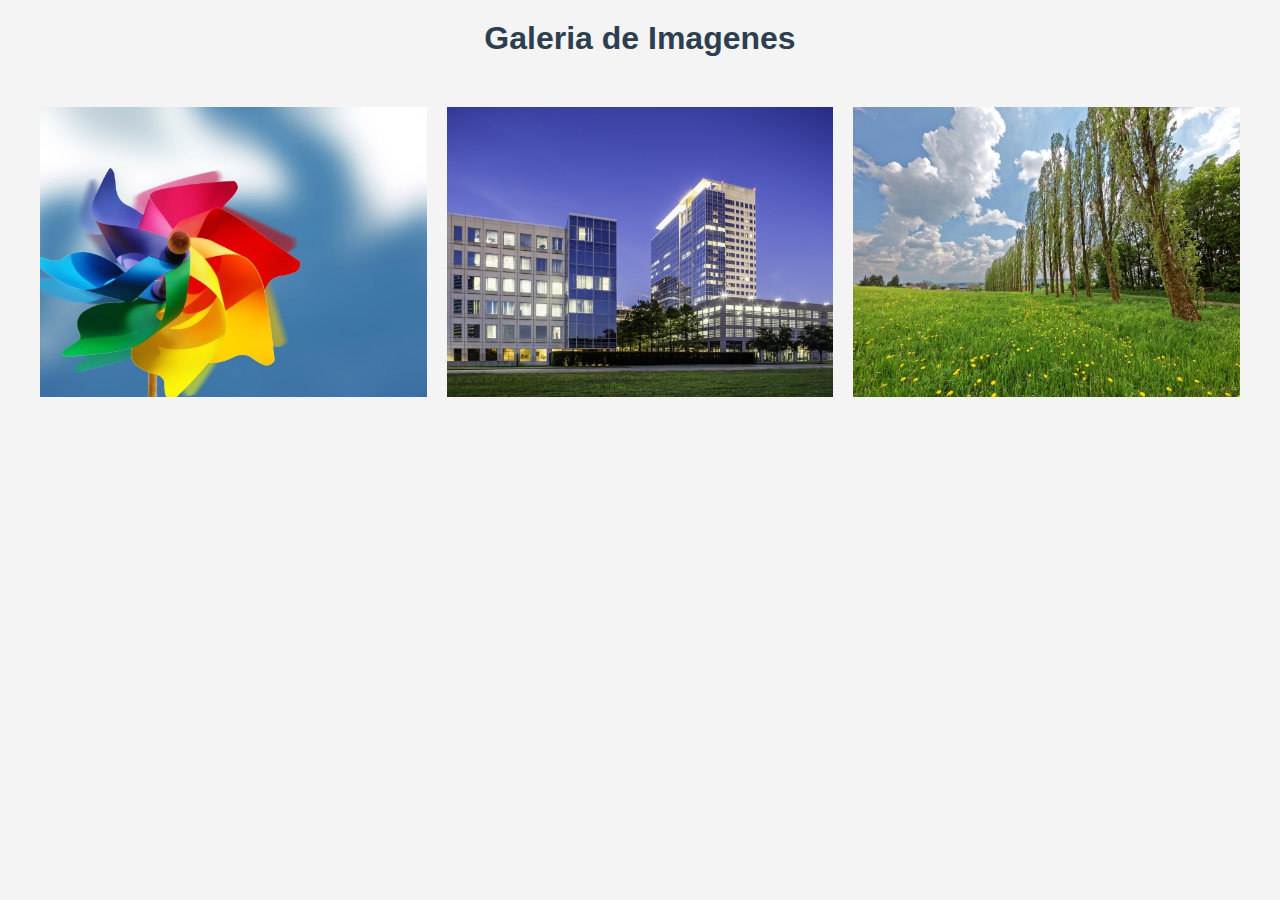
<file: hojasSab/index.html>
<!DOCTYPE html>
<html lang="es">
<head>
    <meta charset="UTF-8">
    <meta name="viewport" content="width=device-width, initial-scale=1.0">
    <meta http-equiv="X-UA-Compatible" content="ie=edge">
    <title>Galeria</title>
    <link rel="stylesheet" type="text/css" href="estilo.css" media="screen" >
</head>
<body>
    <section class="galeria">
        <h1>Galeria de Imagenes</h1>
        <div class="grid-container">
            <div class="grid-item">
                <img src="imagen1.jpg" alt="imagen 1">
                <div class="overlay">
                    <h2>Proyecto 1</h2>
                    <p>Descripcion del proyecto.</p>
                </div>
            </div>
            <div class="grid-item">
                <img src="imagen2.jpg" alt="imagen 2">
                <div class="overlay">
                    <h2>Proyecto 2</h2>
                    <p>Descripcion del proyecto.</p>
                </div>
            </div>
            <div class="grid-item">
                <img src="imagen3.jpg" alt="imagen 3">
                <div class="overlay">
                    <h2>Proyecto 3</h2>
                    <p>Descripcion del proyecto.</p>
                </div>
            </div>
        </div>
    </section>
</body>
</html>
</file>
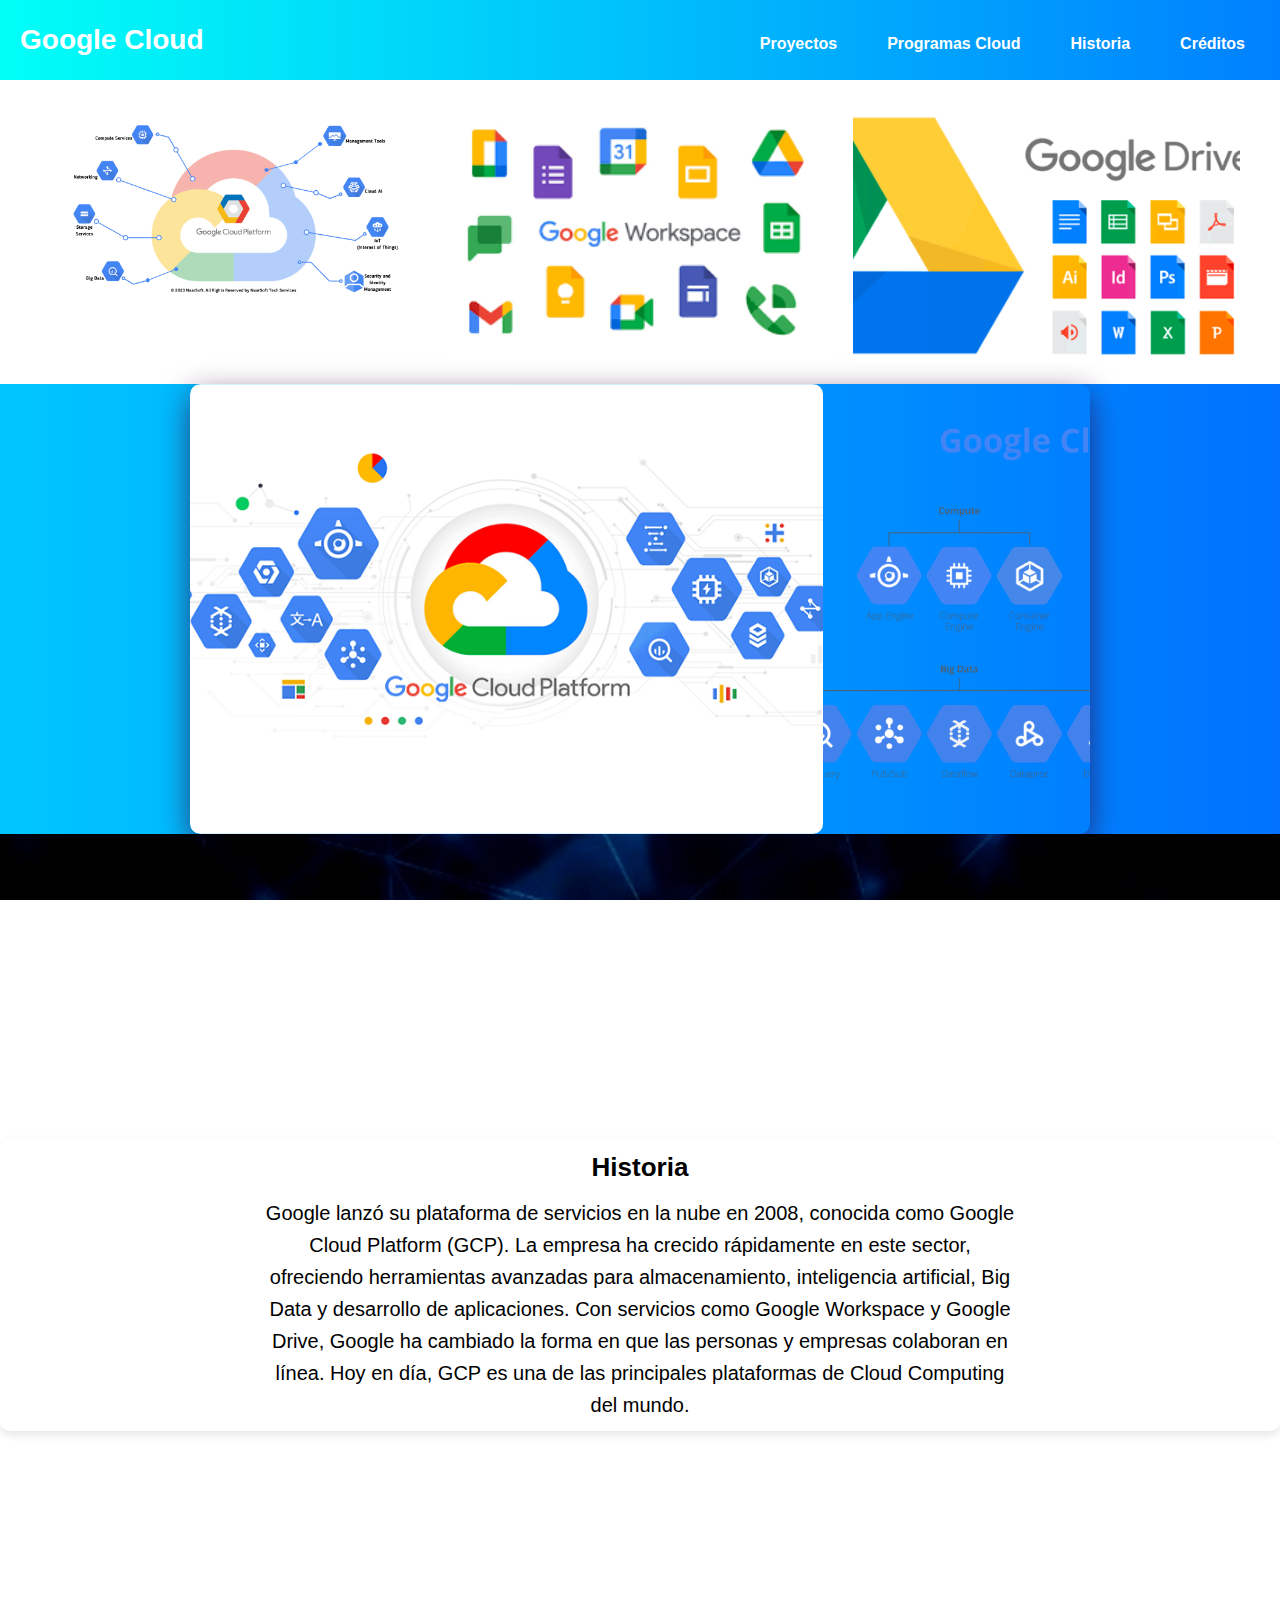
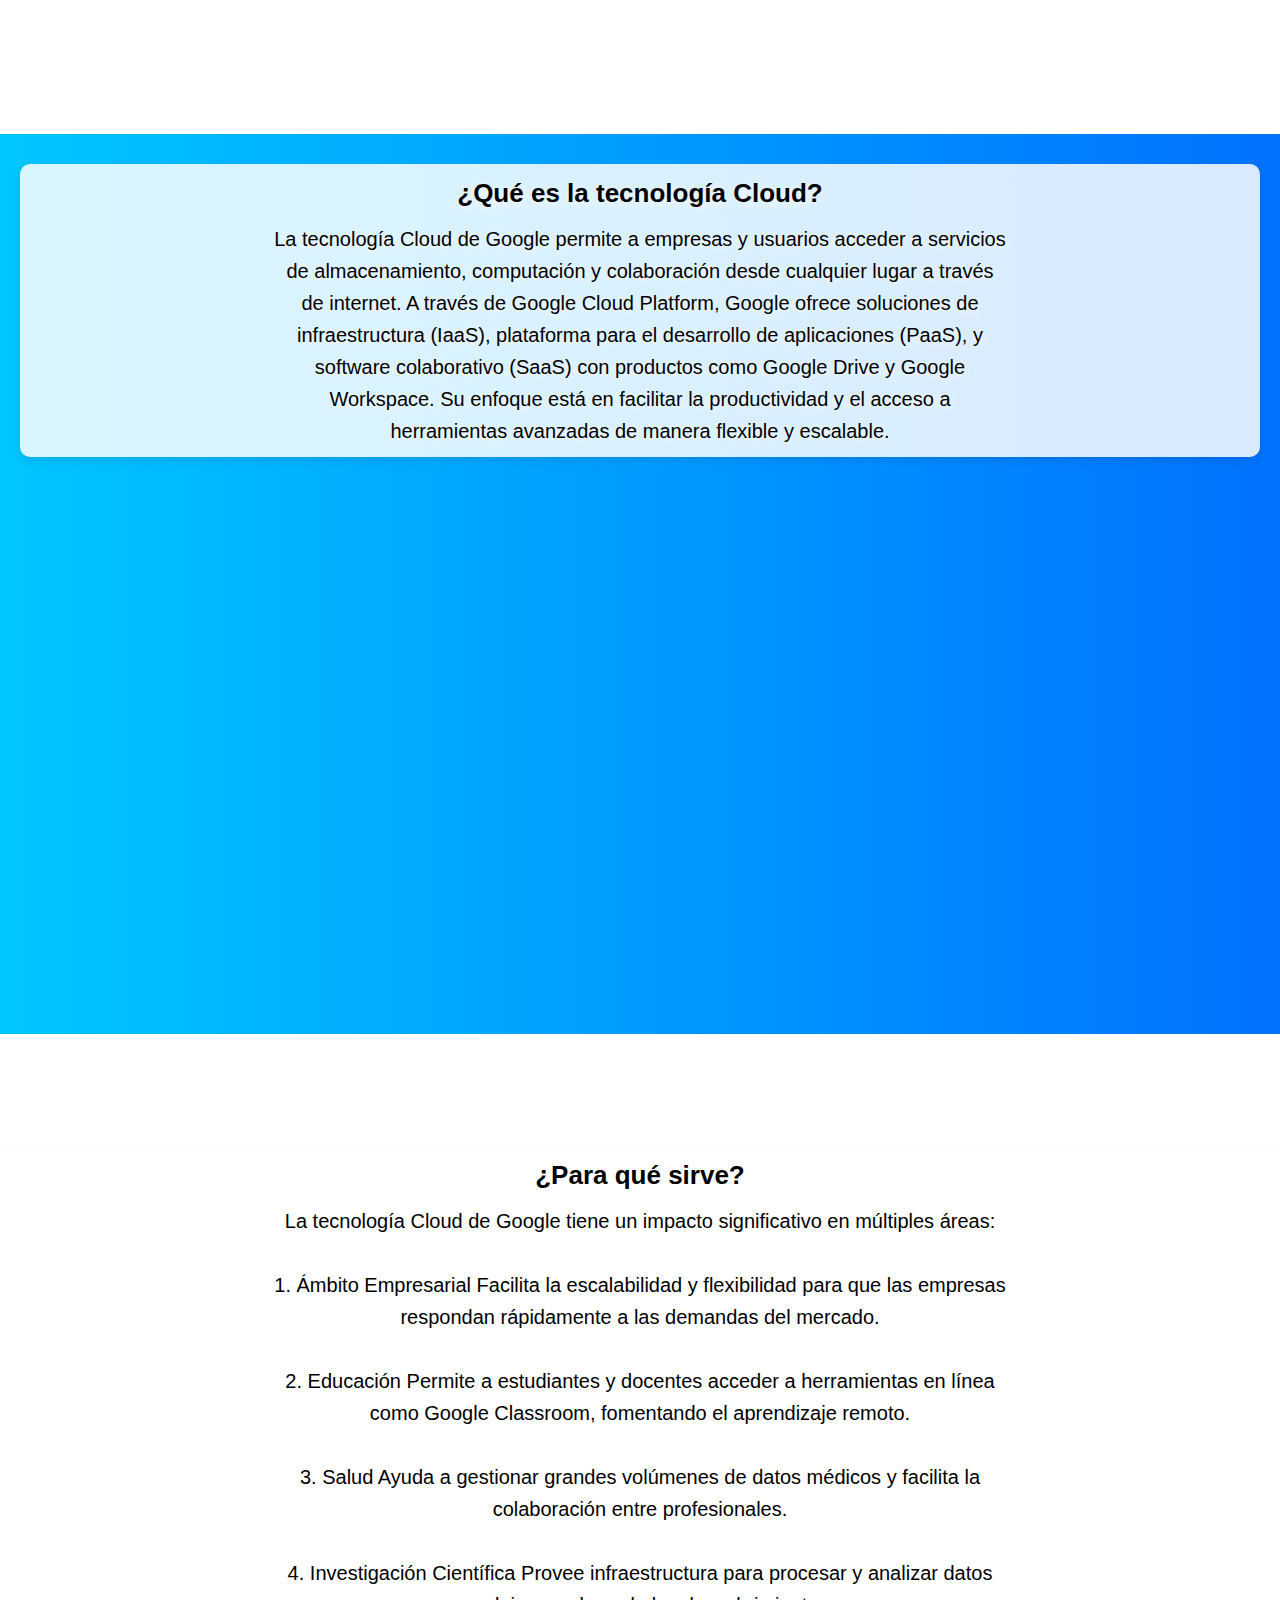
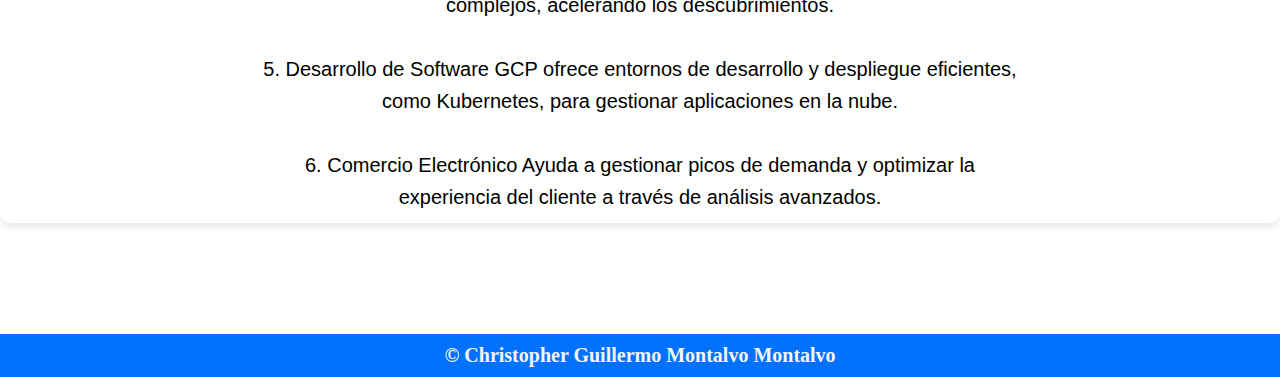
<file: Tarea/index.html>
<!DOCTYPE html>
<html lang="es">

<head>
    <meta charset="UTF-8">
    <meta name="viewport" content="width=device-width, initial-scale=1.0">
    <link rel="shortcut icon" href="imagenes/googleico.png" type="image/x-icon">
    <title>Tarea S09: Tema Tecnología Cloud - Google</title>
    <link rel="stylesheet" href="estilo.css">
</head>

<body>
    <header class="header sticky-header">
        <div class="logo">
            <span>Google Cloud</span>
        </div>
        <nav class="main-nav">
            <ul>
                <li><a href="#galeria">Proyectos</a></li>
                <li><a href="#slider">Programas Cloud</a></li>
                <li><a href="#parallax">Historia</a></li>
                <li><a href="#footer">Créditos</a></li>
            </ul>
        </nav>
    </header>

    <div id="galeria">
        <section class="galeria">
            <h1>Proyectos</h1>
            <div class="grid-container">
                <div class="grid-item">
                    <img src="imagenes/gcp.png" alt="Google Cloud Platform">
                    <div class="overlay">
                        <h2>Proyecto 1: Google Cloud Platform (GCP)</h2>
                        <p>
                            GCP es una plataforma de servicios en la nube que ofrece infraestructura como servicio (IaaS), 
                            plataforma como servicio (PaaS) y software como servicio (SaaS) para empresas y desarrolladores.
                        </p>
                    </div>
                </div>

                <div class="grid-item">
                    <img src="imagenes/workspace.png" alt="Google Workspace">
                    <div class="overlay">
                        <h2>Proyecto 2: Google Workspace</h2>
                        <p>
                            Conjunto de aplicaciones colaborativas como Gmail, Google Drive, Docs, y Meet, diseñadas para 
                            mejorar la productividad en equipos de trabajo.
                        </p>
                    </div>
                </div>

                <div class="grid-item">
                    <img src="imagenes/drive.png" alt="Google Drive">
                    <div class="overlay">
                        <h2>Proyecto 3: Google Drive</h2>
                        <p>
                            Plataforma de almacenamiento en la nube que permite a los usuarios guardar archivos, 
                            sincronizarlos entre dispositivos y colaborar en tiempo real.
                        </p>
                    </div>
                </div>
            </div>
        </section>
    </div>

    <div id="slider">
        <div class="slider">
            <div class="slides">
                <div class="slide">
                    <img src="imagenes/slide1.png" alt="Imagen 1">
                </div>
                <div class="slide">
                    <img src="imagenes/slide2.png" alt="Imagen 2">
                </div>
                <div class="slide">
                    <img src="imagenes/slide3.png" alt="Imagen 3">
                </div>
                <div class="slide">
                    <img src="imagenes/slide4.png" alt="Imagen 4">
                </div>
                <div class="slide">
                    <img src="imagenes/slide5.png" alt="Imagen 5">
                </div>
                <div class="slide">
                    <img src="imagenes/slide6.png" alt="Imagen 6">
                </div>
            </div>
        </div>
    </div>

    <div id="parallax">
        <section class="parallax" id="parallax-1">
            <div class="card">
                <h1>Historia</h1>
                <p>
                    Google lanzó su plataforma de servicios en la nube en 2008, conocida como Google Cloud Platform (GCP).
                    La empresa ha crecido rápidamente en este sector, ofreciendo herramientas avanzadas para almacenamiento, 
                    inteligencia artificial, Big Data y desarrollo de aplicaciones. Con servicios como Google Workspace y Google Drive, 
                    Google ha cambiado la forma en que las personas y empresas colaboran en línea. Hoy en día, GCP es una de las principales 
                    plataformas de Cloud Computing del mundo.
                </p>
            </div>
        </section>
    
        <section class="content-section">
            <div class="card">
                <h1>¿Qué es la tecnología Cloud?</h1>
                <p>
                    La tecnología Cloud de Google permite a empresas y usuarios acceder a servicios de almacenamiento, 
                    computación y colaboración desde cualquier lugar a través de internet. A través de Google Cloud Platform, 
                    Google ofrece soluciones de infraestructura (IaaS), plataforma para el desarrollo de aplicaciones (PaaS), 
                    y software colaborativo (SaaS) con productos como Google Drive y Google Workspace. Su enfoque está en 
                    facilitar la productividad y el acceso a herramientas avanzadas de manera flexible y escalable.
                </p>
            </div>
        </section>
    
        <section class="parallax" id="parallax-2">
            <div class="card">
                <h1>¿Para qué sirve?</h1>
                <p>
                    La tecnología Cloud de Google tiene un impacto significativo en múltiples áreas:
                    <br><br>
                    1. Ámbito Empresarial
                    Facilita la escalabilidad y flexibilidad para que las empresas respondan rápidamente a las demandas del mercado.
                    <br><br>
                    2. Educación 
                    Permite a estudiantes y docentes acceder a herramientas en línea como Google Classroom, fomentando el aprendizaje remoto.
                    <br><br>
                    3. Salud
                    Ayuda a gestionar grandes volúmenes de datos médicos y facilita la colaboración entre profesionales.
                    <br><br>
                    4. Investigación Científica
                    Provee infraestructura para procesar y analizar datos complejos, acelerando los descubrimientos.
                    <br><br>
                    5. Desarrollo de Software
                    GCP ofrece entornos de desarrollo y despliegue eficientes, como Kubernetes, para gestionar aplicaciones en la nube.
                    <br><br>
                    6. Comercio Electrónico
                    Ayuda a gestionar picos de demanda y optimizar la experiencia del cliente a través de análisis avanzados.
                </p>
            </div>
        </section>
    </div>

    <footer class="footer" id="footer">
        <p>&copy; Christopher Guillermo Montalvo Montalvo</p>
    </footer>
</body>

</html>
</file>
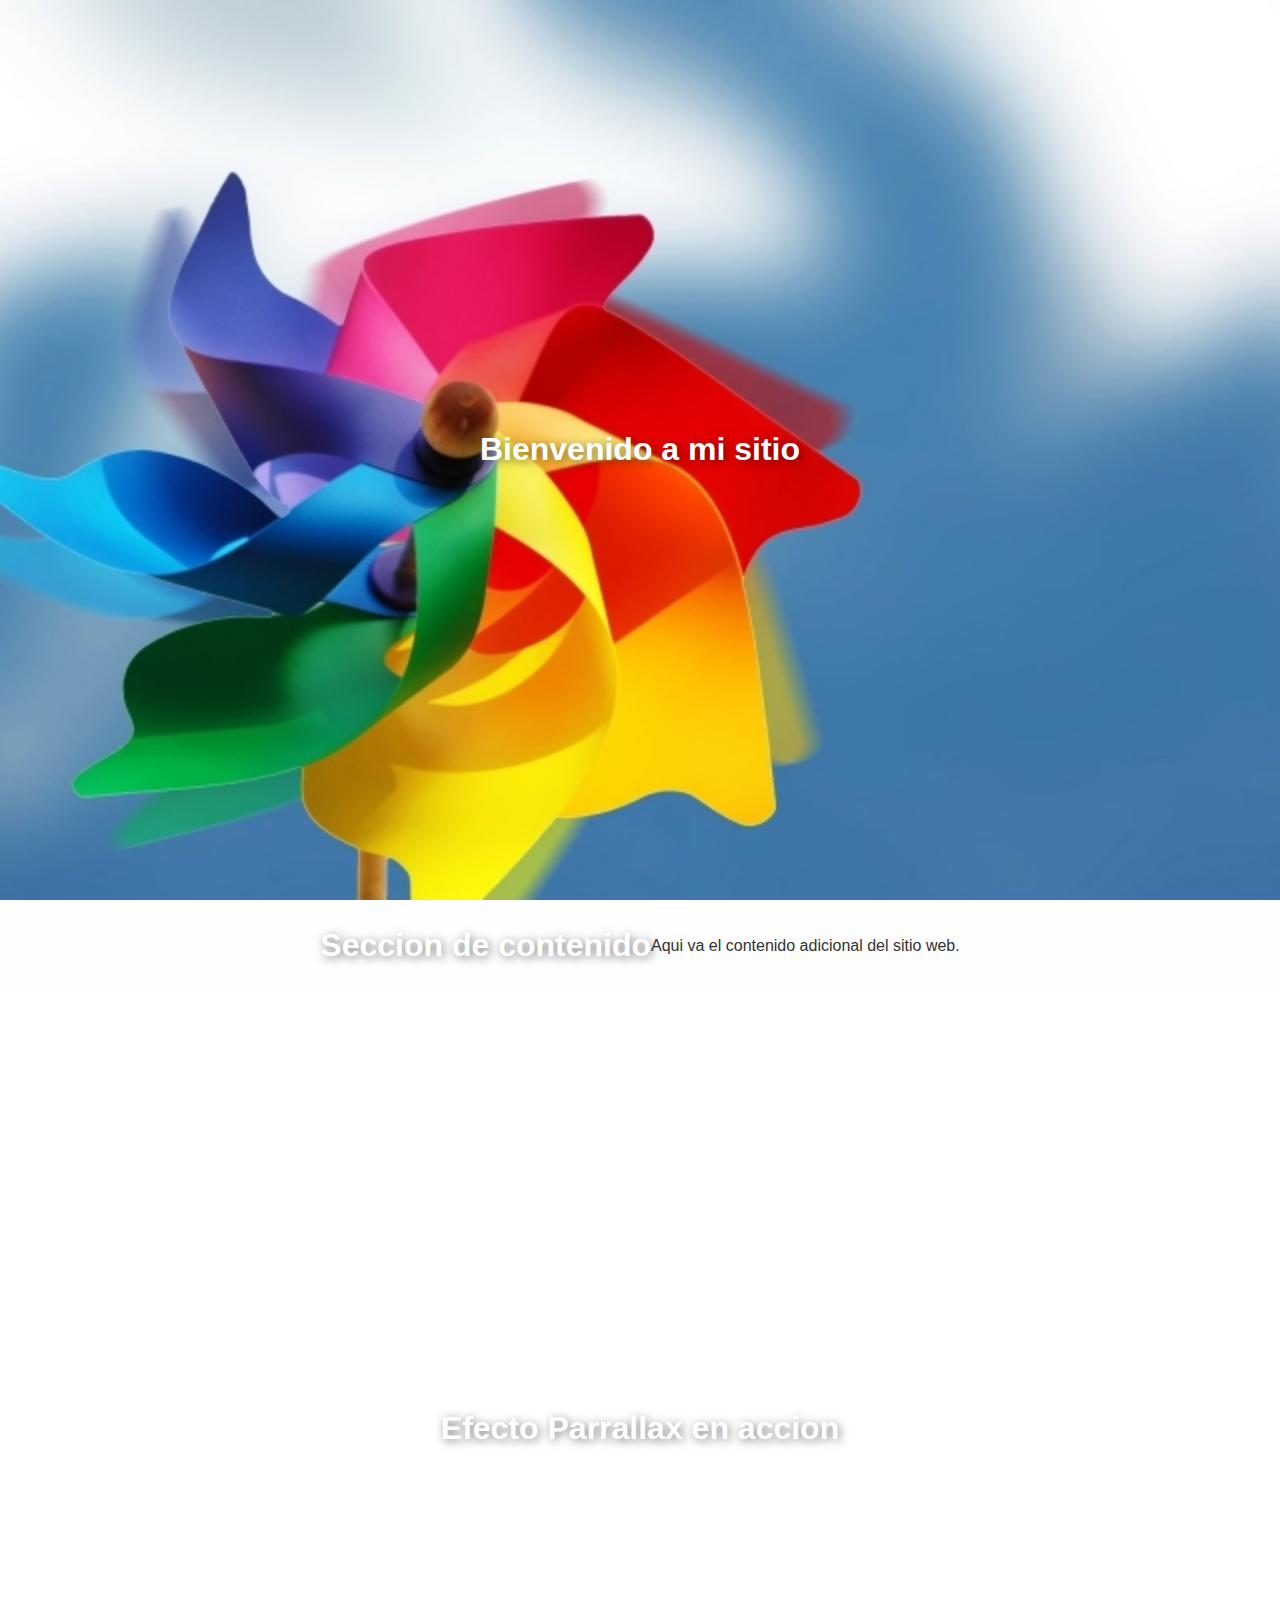
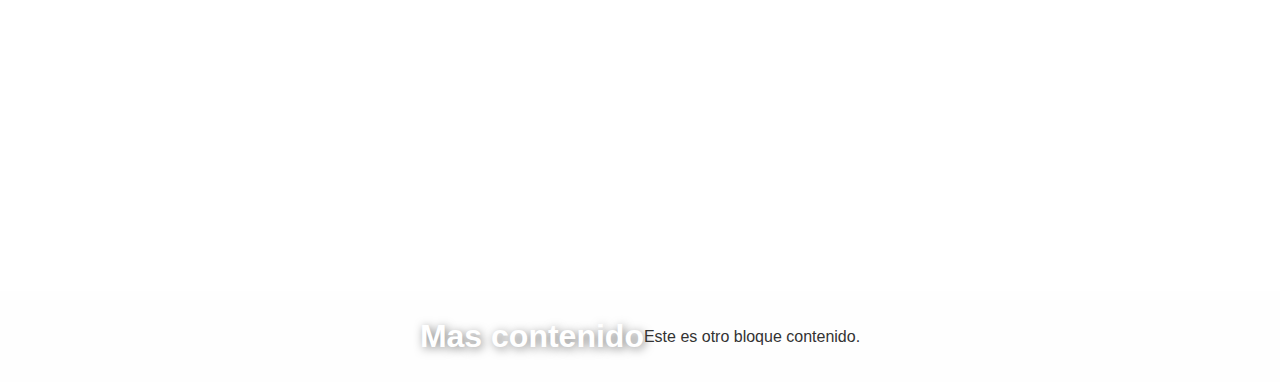
<file: hojasSab/parralax.html>
<!DOCTYPE html>
<html lang="es">
<head>
    <meta charset="UTF-8">
    <meta name="viewport" content="width=device-width, initial-scale=1.0">
    <meta http-equiv="X-UA-Compatible" content="ie=edge">
    <title>efecto parrallax</title>
    <link rel="stylesheet" type="text/css" href="estiloP.css" media="screen" >
</head>
<body>
    <section class="parallax" id="parallax-1">
        <div class="content">
            <h1>Bienvenido a mi sitio</h1>
            <p></p>
        </div>
    </section>
    <section class="content-section">
            <h1>Seccion de contenido</h1>
            <p>Aqui va el contenido adicional del sitio web.</p>
    </section>
    <section class="parallax" id="parallax-2">
        <div class="content">
            <h1>Efecto Parrallax en accion</h1>
            <p>Scroll hacia abajo para mas</p>
        </div>
    </section>
    <section class="content-section">
            <h1>Mas contenido</h1>
            <p>Este es otro bloque contenido.</p>
    </section>
</body>
</html>
</file>
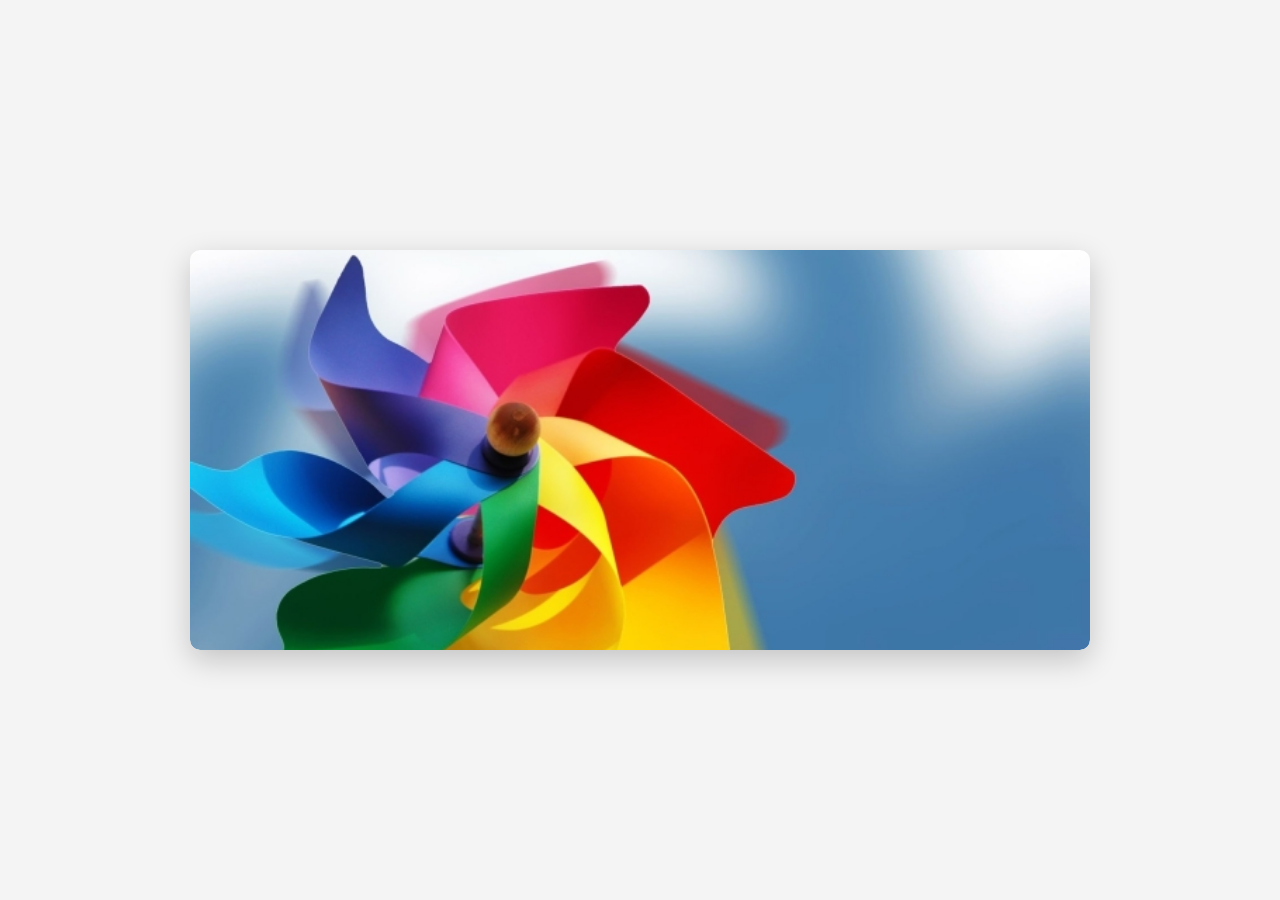
<file: hojasSab/slider.html>
<!DOCTYPE html>
<html lang="es">
<head>
    <meta charset="UTF-8">
    <meta name="viewport" content="width=device-width, initial-scale=1.0">
    <meta http-equiv="X-UA-Compatible" content="ie=edge">
    <title>Slider</title>
    <link rel="stylesheet" type="text/css" href="estiloS.css">
</head>
<body>
    <div class="slider">
        <div class="slides">
            <div class="slide">
                <img src="imagen1.jpg" alt="Imagen 1">
            </div>
            <div class="slide">
                <img src="imagen2.jpg" alt="Imagen 2">
            </div>
            <div class="slide">
                <img src="imagen3.jpg" alt="Imagen 3">
            </div>
            <div class="slide">
                <img src="imagen4.jpg" alt="Imagen 4">
            </div>
        </div>
    </div>
</body>
</html>
</file>
<file: hojasSab/estilo.css>
* {
    margin: 0;
    padding: 0;
    box-sizing: border-box;
}

body {
    font-family: 'Arial', sans-serif;
    background-color: #f4f4f4;
    color: #333;
    padding: 20px;
}

h1 {
    text-align: center;
    margin-bottom: 50px;
    color: #2c3e50;
}

.galeria {
    max-width: 1200px;
    margin: 0 auto;
}

.grid-container {
    display: grid;
    grid-template-columns: repeat(auto-fit, minmax(300px, 1fr)) ;
    gap: 20px;
}

.grid-item {
    position: relative;
    overflow: hidden;
    cursor: pointer;
}

.grid-item img {
    width: 100%;
    display: block;
    transition: transform 0.4s ease-in-out;
}

.overlay {
    position: absolute;
    top: 0;
    left: 0;
    right: 0;
    bottom: 0;
    background-color: rgba(0, 0, 0, 0.7);
    color: white;
    opacity: 0;
    display: flex;
    flex-direction: column;
    justify-content: center;
    align-items: center;
    text-align: center;
    transition: opacity 0.4s ease;
}

.overlay h2 {
    font-size: 24px;
    margin-bottom: 10px;
}

.overlay p {
    font-size: 16px;
    max-width: 80%;
}

.grid-item:hover img {
    transform: scale(1.2);
}

.grid-item:hover .overlay {
    opacity: 1;
}
</file>
<file: Tarea/estilo.css>
*{
    margin: 0;
    padding: 0;
    box-sizing: border-box;
}

.sticky-header {
    position: fixed;
    top: 0;
    left: 0;
    width: 100%;
    z-index: 1000;
    background: linear-gradient(to right, #00fff7, #0080ff);
    color: #ffffff;
    display: flex;
    justify-content: space-between;
    align-items: center;
    padding: 20px;
    height: 80px;
    box-sizing: border-box;
    font-size: 28px;
    font-weight: bold;
    font-family: Arial, Helvetica, sans-serif;
}
.sticky-header .main-nav ul {
    list-style-type: none;
    padding: 0;
    display: flex;
}
.sticky-header .main-nav ul li {
    margin-left: 20px;
}
.sticky-header .main-nav ul li a {
    color: #ffffff;
    text-decoration: none;
    padding: 15px;
    border-radius: 5px;
    transition: background-color 0.3s;
    font-size: 16px;
    font-weight: bold;
}
.sticky-header .main-nav ul li a:hover {
    background-color: #0004ff;
    color: #F5F5F5;
}
.footer {
    background-color: #0072ff;
    color: #F5F5F5;
    text-align: center;
    padding: 10px;
    font-weight: bold;
    font-size: 20px;
}

#galeria{
    font-family: Arial, Helvetica, sans-serif;
    background-color: #ffffff;
    color: #000243;
    padding: 20px;
}
h1{
    text-align: center;
    margin-bottom: 50px;
    color: #181b57;
}

.galeria{
    max-width: 1200px;
    margin: 0 auto;
}

.grid-container{
    display: grid;
    grid-template-columns: repeat(auto-fit,minmax(300px,1fr));
    gap: 20px;
}

.grid-item{
    position: relative;
    overflow: hidden;
    cursor: pointer;
}

.grid-item img{
    width: 100%;
    display: block;
    transition: transform 0.4s ease-in-out;
}

.overlay{
    position: absolute;
    top: 0;
    left: 0;
    right: 0;
    bottom: 0;
    background-color: rgb(0, 0, 0, 0.7);
    color: white;
    opacity: 0;
    display: flex;
    flex-direction: column;
    justify-content: center;
    align-items: center;
    text-align: center;
    transition: opacity 0.2s ease;
}

.overlay h2{
    font-size: 24px;
    margin-bottom: 10px;
}

.overlay p{
    font-size: 16px;
    max-width: 80%;
}

.grid-item:hover img{
    transform: scale(1.2);
}

.grid-item:hover .overlay{
    opacity: 1;
}

#slider{
    font-family: Arial, Helvetica, sans-serif;
    background: linear-gradient(to right, #00c6ff, #0072ff);
    display: flex;
    justify-content: center;
    align-items: center;
    height: 50vh;
}
.slider{
    width: 80%;
    max-width: 900px;
    height: 450px;
    overflow: hidden;
    border-radius: 10px;
    box-shadow: 0px 10px 30px rgba(55, 0, 54, 0.651);
}

.slides {
    display: flex;
    width: 400%;
    height: 100%;
    animation: slideAnimation 20s infinite;
}

.slide img{
    width: 100%;
    height: 100%;
    object-fit: cover;
    border-radius: 10px;
}

@keyframes slideAnimation{
    0%{
        transform: translateX(0);
    }
    25%{
        transform: translateX(0);
    }
    30%{
        transform: translateX(-100%);
    }
    50%{
        transform: translateX(-100%);
    }
}

.card {
    background-color: rgba(255, 255, 255, 0.85);
    border-radius: 10px;
    padding: 10px;
    margin: 10px auto;
    max-width: 1500px;
    box-shadow: 0 4px 8px rgba(0, 0, 0, 0.1);
    transition: transform 0.2s, box-shadow 0.2s;
}

.card:hover {
    transform: scale(1.02);
    box-shadow: 0 8px 16px rgba(0, 0, 0, 0.2);
}

.card h1 {
    font-size: 2em;
    margin-bottom: 10px;
    text-align: center;
    color: #333;
}

.card p {
    font-size: 1.1em;
    line-height: 1.6;
    color: #555;
}

#parallax{
    font-family: Arial, Helvetica, sans-serif;
    line-height: 1.5;
}
.parallax p, .content-section p{
    width: 60%;
    margin-left: 20%;
    text-align: center;
    font-size: 20px;
    color: rgb(0, 0, 0);
    text-shadow: 2px 2px 10px rgb(255, 255, 255);
}
.parallax h1, .content-section h1{
    text-align: center;
    font-weight: bold;
    font-size: 26px;
    color: rgb(0, 0, 0);
    text-shadow: 2px 2px 10px rgb(255, 255, 255);
}

.parallax{
    height: 100vh;
    background-attachment: fixed;
    background-position: center;
    background-repeat: no-repeat;
    background-size: cover;
    display: flex;
    justify-content: center;
    align-items: center;
    position: relative;
}

#parallax-1{
    background-image: url('imagenes/parallax1.png'); 
}

#parallax-2{
    background-image: url('imagenes/parallax2.png'); 
}

.content-section{
    height: 100vh;
    background: linear-gradient(to right, #00c6ff, #0072ff);
    display: block;
    justify-content: center;
    align-items: center;
    text-align: center;
    padding: 20px;
}

.content{
    text-align: center;
    color: white;
    animation: fadeIn 2s ease-out;
}

@keyframes fadeIn{
    0%{
        opacity: 0;
        transform: translateY(50px);
    }
    100%{
        opacity: 1;
        transform: translateY(0);
    }
}
</file>
<file: hojasSab/estiloP.css>
* {
    margin: 0;
    padding: 0;
    box-sizing: border-box;
}

body {
    font-family: 'Arial', sans-serif;
    line-height: 1.6;
}

h1, h2 {
    text-align: center;
    color: white;
    text-shadow: 2px 2px 10px rgb(0, 0, 0, 0.5);
}

p {
    text-align: center;
    color: white;
}

.parallax {
    height: 100vh;
    background-attachment: fixed;
    background-position: center;
    background-repeat:no-repeat;
    background-size: cover;
    display: flex;
    justify-content: center;
    align-items: center;
    position: relative;
}

#parallax-1 {
    background-image: url('imagen1.jpg');
}

#parallax-2 {
    background-image: url('imagen2.jpg');
}

.content-section {
    height: 100hv;
    background-color: #fefefe;
    display: flex;
    justify-content: center;
    align-items: center;
    text-align: center;
    padding: 20px;
}

.content-section h2, .content-section p {
    color: #333;
}

.content {
    text-align: center;
    color: white;
    animation: fadeIn 2s ease-out;
}

@keyframes fadeIn {
    0% {
        opacity: 0;
        transform: translateY(50px);
    }
    100% {
        opacity: 1;
        transform: translateY(0);
    }
}
</file>
<file: hojasSab/estiloS.css>
* {
    margin: 0;
    padding: 0;
    box-sizing: border-box;
}

body {
    font-family: 'Arial', sans-serif;
    background-color: #f4f4f4;
    display: flex;
    justify-content: center;
    align-items: center;
    height: 100vh;
}

.slider {
    width: 80%;
    max-width: 900px;
    height: 400px;
    overflow: hidden;
    border-radius: 10px;
    box-shadow: 0px 10px 30px rgb(0, 0, 0, 0.2);
}

.slides {
    display: flex;
    width: 400%;
    height: 100%;
    animation: slideAnimation 32s infinite;
}

.slide {
    width: 100%;
    flex: 1;
    transition: opacity 1s ease-in-out;
}

.slide img {
    width: 100%;
    height: 100%;
    object-fit: cover;
    border-radius: 10px;
}

@keyframes slideAnimation {
    0% {
        transform: translateX(0);
    }
    25% {
        transform: translateX(0);
    }
    30% {
        transform: translateX(-100%);
    }
    50% {
        transform: translateX(-100%);
    }
}
</file>
